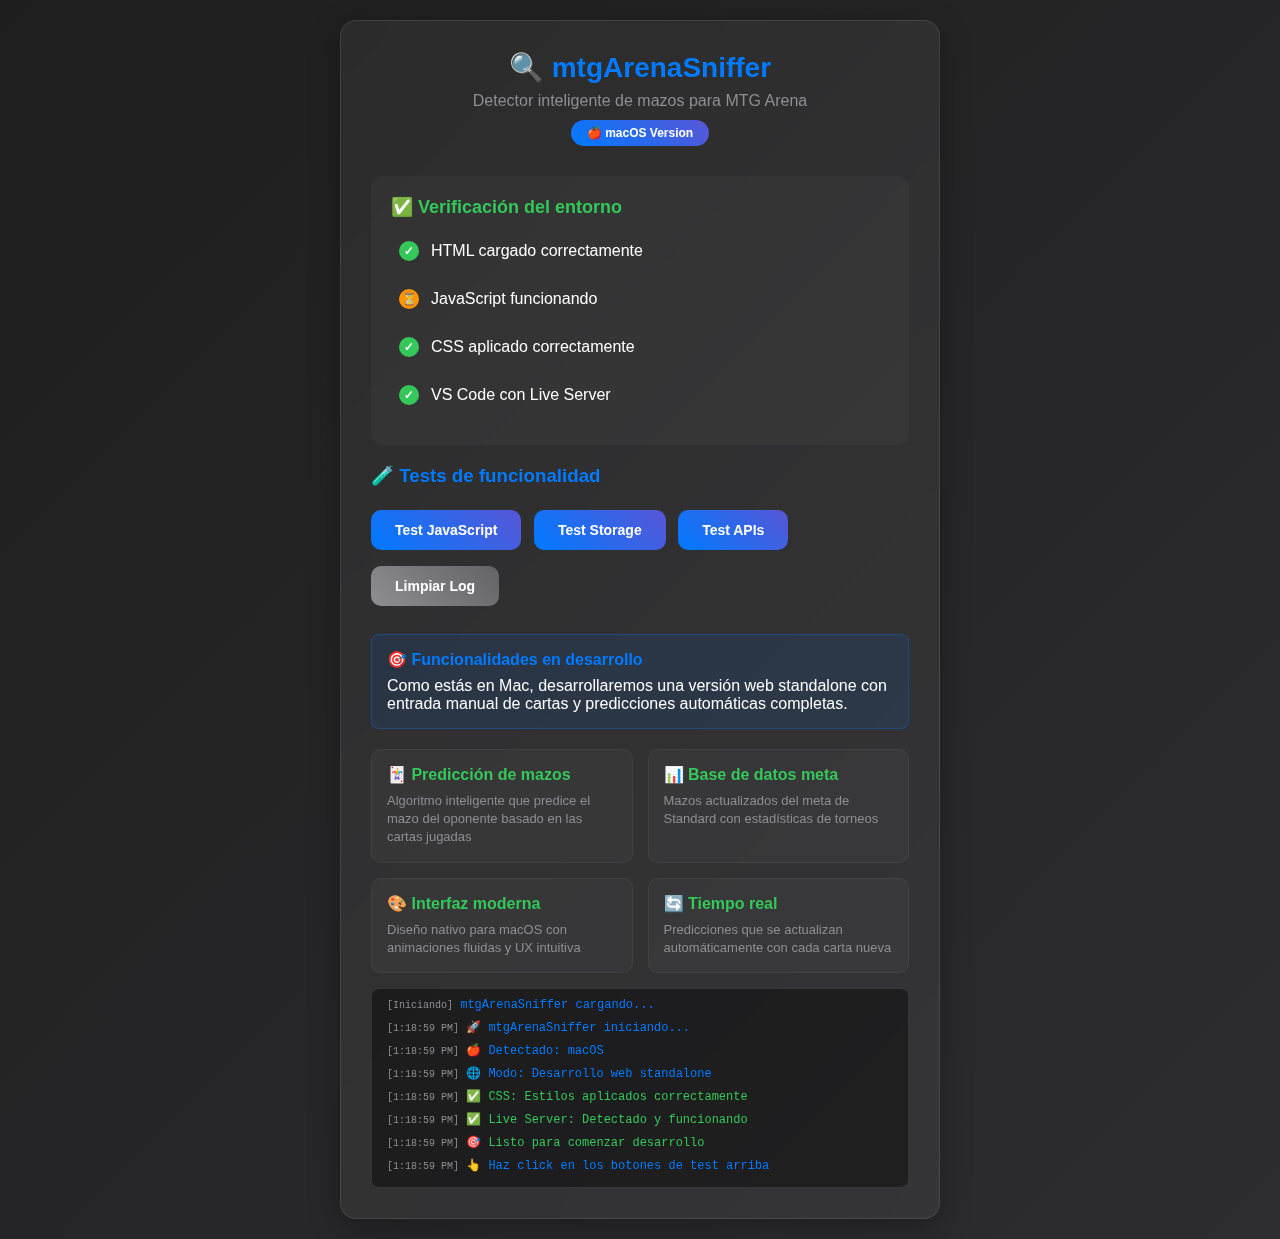
<file: mtgArenaSnipper/src/index.html>
<!DOCTYPE html>
<html lang="es">
<head>
    <meta charset="UTF-8">
    <meta name="viewport" content="width=device-width, initial-scale=1.0">
    <title>mtgArenaSniffer - Setup Test</title>
    <style>
        * {
            margin: 0;
            padding: 0;
            box-sizing: border-box;
        }

        body {
            font-family: -apple-system, BlinkMacSystemFont, 'Segoe UI', Roboto, sans-serif;
            background: linear-gradient(135deg, #1e1e1e, #2d2d30);
            color: white;
            padding: 20px;
            min-height: 100vh;
        }

        .container {
            max-width: 600px;
            margin: 0 auto;
            background: rgba(255, 255, 255, 0.05);
            border-radius: 16px;
            padding: 30px;
            backdrop-filter: blur(20px);
            border: 1px solid rgba(255, 255, 255, 0.1);
            box-shadow: 0 8px 32px rgba(0, 0, 0, 0.3);
        }

        .header {
            text-align: center;
            margin-bottom: 30px;
        }

        .header h1 {
            color: #007AFF;
            margin-bottom: 8px;
            font-size: 28px;
            font-weight: 600;
        }

        .subtitle {
            color: #8E8E93;
            font-size: 16px;
        }

        .platform-badge {
            background: linear-gradient(45deg, #007AFF, #5856D6);
            color: white;
            padding: 6px 16px;
            border-radius: 20px;
            font-size: 12px;
            font-weight: 600;
            display: inline-block;
            margin-top: 10px;
        }

        .checklist {
            background: rgba(255, 255, 255, 0.03);
            border-radius: 12px;
            padding: 20px;
            margin: 20px 0;
        }

        .checklist h3 {
            color: #34C759;
            margin-bottom: 15px;
            font-size: 18px;
        }

        .check-item {
            display: flex;
            align-items: center;
            margin-bottom: 12px;
            padding: 8px;
            border-radius: 8px;
            transition: background 0.2s;
        }

        .check-item:hover {
            background: rgba(255, 255, 255, 0.05);
        }

        .check-icon {
            width: 20px;
            height: 20px;
            border-radius: 50%;
            margin-right: 12px;
            display: flex;
            align-items: center;
            justify-content: center;
            font-size: 12px;
            font-weight: bold;
        }

        .check-icon.success {
            background: #34C759;
            color: white;
        }

        .check-icon.pending {
            background: #FF9500;
            color: white;
        }

        .check-icon.error {
            background: #FF3B30;
            color: white;
        }

        .test-section {
            margin: 20px 0;
        }

        .test-section h3 {
            color: #007AFF;
            margin-bottom: 15px;
        }

        .btn {
            background: linear-gradient(45deg, #007AFF, #5856D6);
            border: none;
            padding: 12px 24px;
            border-radius: 10px;
            color: white;
            cursor: pointer;
            margin: 8px 8px 8px 0;
            font-weight: 600;
            transition: transform 0.2s, box-shadow 0.2s;
            font-size: 14px;
        }

        .btn:hover {
            transform: translateY(-2px);
            box-shadow: 0 4px 16px rgba(0, 122, 255, 0.3);
        }

        .btn:active {
            transform: translateY(0);
        }

        .btn.secondary {
            background: linear-gradient(45deg, #8E8E93, #636366);
        }

        .btn.secondary:hover {
            box-shadow: 0 4px 16px rgba(142, 142, 147, 0.3);
        }

        .log-container {
            background: rgba(0, 0, 0, 0.4);
            border-radius: 8px;
            padding: 15px;
            margin-top: 15px;
            font-family: 'Monaco', 'Menlo', monospace;
            font-size: 12px;
            max-height: 200px;
            overflow-y: auto;
            border: 1px solid rgba(255, 255, 255, 0.1);
        }

        .log-entry {
            margin-bottom: 4px;
            padding: 2px 0;
        }

        .log-entry.success { color: #34C759; }
        .log-entry.error { color: #FF3B30; }
        .log-entry.warning { color: #FF9500; }
        .log-entry.info { color: #007AFF; }

        .timestamp {
            color: #8E8E93;
            font-size: 10px;
        }

        .info-box {
            background: rgba(0, 122, 255, 0.1);
            border: 1px solid rgba(0, 122, 255, 0.3);
            border-radius: 8px;
            padding: 15px;
            margin: 15px 0;
        }

        .info-box h4 {
            color: #007AFF;
            margin-bottom: 8px;
        }

        .feature-grid {
            display: grid;
            grid-template-columns: repeat(auto-fit, minmax(250px, 1fr));
            gap: 15px;
            margin-top: 20px;
        }

        .feature-card {
            background: rgba(255, 255, 255, 0.03);
            border-radius: 10px;
            padding: 15px;
            border: 1px solid rgba(255, 255, 255, 0.05);
        }

        .feature-card h4 {
            color: #34C759;
            margin-bottom: 8px;
        }

        .feature-card p {
            color: #8E8E93;
            font-size: 13px;
            line-height: 1.4;
        }

        @keyframes pulse {
            0%, 100% { opacity: 1; }
            50% { opacity: 0.6; }
        }

        .loading {
            animation: pulse 1.5s infinite;
        }
    </style>
</head>
<body>
    <div class="container">
        <div class="header">
            <h1>🔍 mtgArenaSniffer</h1>
            <p class="subtitle">Detector inteligente de mazos para MTG Arena</p>
            <span class="platform-badge">🍎 macOS Version</span>
        </div>

        <div class="checklist">
            <h3>✅ Verificación del entorno</h3>
            <div class="check-item">
                <div class="check-icon success" id="html-check">✓</div>
                <span>HTML cargado correctamente</span>
            </div>
            <div class="check-item">
                <div class="check-icon pending" id="js-check">⏳</div>
                <span>JavaScript funcionando</span>
            </div>
            <div class="check-item">
                <div class="check-icon pending" id="css-check">⏳</div>
                <span>CSS aplicado correctamente</span>
            </div>
            <div class="check-item">
                <div class="check-icon pending" id="vscode-check">⏳</div>
                <span>VS Code con Live Server</span>
            </div>
        </div>

        <div class="test-section">
            <h3>🧪 Tests de funcionalidad</h3>
            <button class="btn" onclick="testJavaScript()">Test JavaScript</button>
            <button class="btn" onclick="testLocalStorage()">Test Storage</button>
            <button class="btn" onclick="testFetch()">Test APIs</button>
            <button class="btn secondary" onclick="clearLog()">Limpiar Log</button>
        </div>

        <div class="info-box">
            <h4>🎯 Funcionalidades en desarrollo</h4>
            <p>Como estás en Mac, desarrollaremos una versión web standalone con entrada manual de cartas y predicciones automáticas completas.</p>
        </div>

        <div class="feature-grid">
            <div class="feature-card">
                <h4>🃏 Predicción de mazos</h4>
                <p>Algoritmo inteligente que predice el mazo del oponente basado en las cartas jugadas</p>
            </div>
            <div class="feature-card">
                <h4>📊 Base de datos meta</h4>
                <p>Mazos actualizados del meta de Standard con estadísticas de torneos</p>
            </div>
            <div class="feature-card">
                <h4>🎨 Interfaz moderna</h4>
                <p>Diseño nativo para macOS con animaciones fluidas y UX intuitiva</p>
            </div>
            <div class="feature-card">
                <h4>🔄 Tiempo real</h4>
                <p>Predicciones que se actualizan automáticamente con cada carta nueva</p>
            </div>
        </div>

        <div class="log-container" id="log">
            <div class="log-entry info">
                <span class="timestamp">[Iniciando]</span> mtgArenaSniffer cargando...
            </div>
        </div>
    </div>

    <script>
        // Variables globales
        let logContainer = document.getElementById('log');
        let testsPassed = 0;

        // Función para escribir logs
        function writeLog(message, type = 'info') {
            const timestamp = new Date().toLocaleTimeString();
            const entry = document.createElement('div');
            entry.className = `log-entry ${type}`;
            entry.innerHTML = `<span class="timestamp">[${timestamp}]</span> ${message}`;
            logContainer.appendChild(entry);
            logContainer.scrollTop = logContainer.scrollHeight;
        }

        // Test de JavaScript
        function testJavaScript() {
            try {
                writeLog('🧪 Ejecutando test de JavaScript...', 'info');
                
                // Tests básicos
                const testArray = [1, 2, 3];
                const testObject = { name: 'mtgArenaSniffer', version: '1.0' };
                const testPromise = Promise.resolve('Promise funciona');
                
                if (testArray.length === 3 && testObject.name === 'mtgArenaSniffer') {
                    writeLog('✅ JavaScript: Variables y objetos OK', 'success');
                    updateCheck('js-check', true);
                    testsPassed++;
                } else {
                    throw new Error('Variables no funcionan correctamente');
                }

                // Test de ES6
                const [first, ...rest] = testArray;
                const { name } = testObject;
                
                if (first === 1 && name === 'mtgArenaSniffer') {
                    writeLog('✅ JavaScript: ES6 features OK', 'success');
                } else {
                    throw new Error('ES6 features no funcionan');
                }

                writeLog('🎉 JavaScript completamente funcional', 'success');
                
            } catch (error) {
                writeLog(`❌ Error en JavaScript: ${error.message}`, 'error');
                updateCheck('js-check', false);
            }
        }

        // Test de localStorage
        function testLocalStorage() {
            try {
                writeLog('🧪 Testing Local Storage...', 'info');
                
                const testData = { test: 'mtgArenaSniffer', timestamp: Date.now() };
                localStorage.setItem('mtgArenaSnifferTest', JSON.stringify(testData));
                
                const retrieved = JSON.parse(localStorage.getItem('mtgArenaSnifferTest'));
                
                if (retrieved && retrieved.test === 'mtgArenaSniffer') {
                    writeLog('✅ Local Storage: Funcionando correctamente', 'success');
                    localStorage.removeItem('mtgArenaSnifferTest');
                } else {
                    throw new Error('No se pudo recuperar datos');
                }
                
            } catch (error) {
                writeLog(`❌ Local Storage Error: ${error.message}`, 'error');
            }
        }

        // Test de fetch API
        function testFetch() {
            writeLog('🧪 Testing Fetch API...', 'info');
            
            // Test con una API pública
            fetch('https://api.github.com/users/octocat')
                .then(response => {
                    if (!response.ok) {
                        throw new Error(`HTTP ${response.status}`);
                    }
                    return response.json();
                })
                .then(data => {
                    writeLog('✅ Fetch API: Funcionando correctamente', 'success');
                    writeLog(`📡 Test API response: ${data.login}`, 'info');
                })
                .catch(error => {
                    writeLog(`❌ Fetch API Error: ${error.message}`, 'error');
                    writeLog('ℹ️ Fetch API podría estar bloqueada por CORS', 'warning');
                });
        }

        // Actualizar checks visuales
        function updateCheck(checkId, success) {
            const check = document.getElementById(checkId);
            if (success) {
                check.className = 'check-icon success';
                check.textContent = '✓';
            } else {
                check.className = 'check-icon error';
                check.textContent = '✗';
            }
        }

        // Limpiar log
        function clearLog() {
            logContainer.innerHTML = '<div class="log-entry info"><span class="timestamp">[Limpiado]</span> Log reiniciado</div>';
        }

        // Auto-ejecutar al cargar
        document.addEventListener('DOMContentLoaded', function() {
            writeLog('🚀 mtgArenaSniffer iniciando...', 'info');
            writeLog('🍎 Detectado: macOS', 'info');
            writeLog('🌐 Modo: Desarrollo web standalone', 'info');
            
            // Verificar CSS
            const computed = getComputedStyle(document.body);
            if (computed.background.includes('gradient') || computed.background.includes('linear')) {
                writeLog('✅ CSS: Estilos aplicados correctamente', 'success');
                updateCheck('css-check', true);
            }
            
            // Verificar si está en Live Server
            if (location.protocol === 'http:' && location.hostname === '127.0.0.1') {
                writeLog('✅ Live Server: Detectado y funcionando', 'success');
                updateCheck('vscode-check', true);
            } else if (location.protocol === 'file:') {
                writeLog('⚠️ Abriendo desde archivo local - Recomendado usar Live Server', 'warning');
                updateCheck('vscode-check', false);
            }
            
            writeLog('🎯 Listo para comenzar desarrollo', 'success');
            writeLog('👆 Haz click en los botones de test arriba', 'info');
        });

        // Hacer disponible globalmente
        window.mtgArenaSnifferTest = {
            writeLog,
            testJavaScript,
            testLocalStorage,
            testFetch,
            clearLog
        };
    </script>
</body>
</html>
</file>
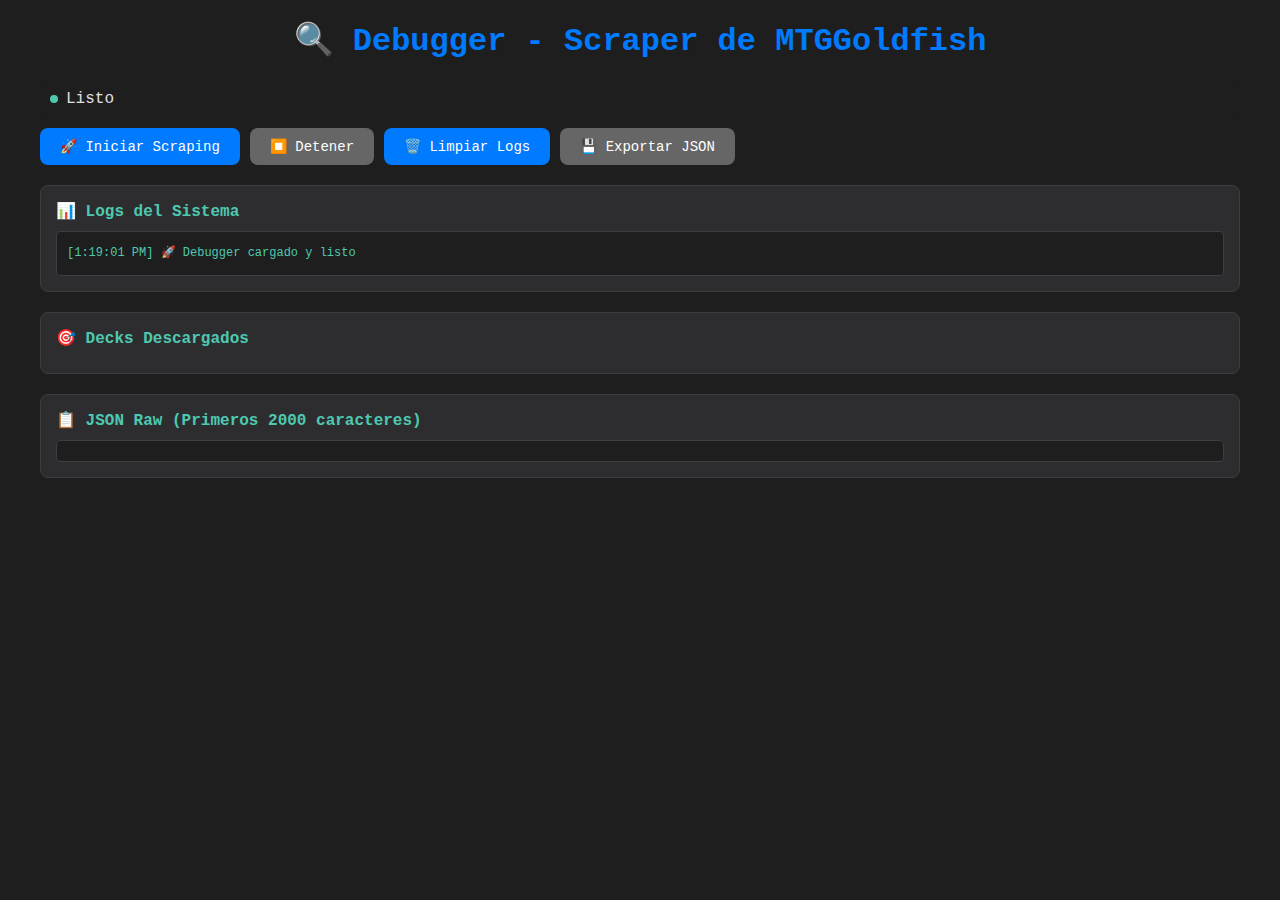
<file: mtgArenaSnipper/debug-scraper.html>
<!DOCTYPE html>
<html lang="es">
<head>
    <meta charset="UTF-8">
    <meta name="viewport" content="width=device-width, initial-scale=1.0">
    <title>🔍 Debug Scraper - MTG Sniffer</title>
    <style>
        * {
            margin: 0;
            padding: 0;
            box-sizing: border-box;
        }

        body {
            background: #1e1e1e;
            color: #e0e0e0;
            font-family: 'Courier New', monospace;
            padding: 20px;
        }

        .container {
            max-width: 1200px;
            margin: 0 auto;
        }

        h1 {
            color: #007AFF;
            margin-bottom: 20px;
            text-align: center;
        }

        .controls {
            display: flex;
            gap: 10px;
            margin-bottom: 20px;
            flex-wrap: wrap;
        }

        button {
            background: #007AFF;
            color: white;
            border: none;
            padding: 10px 20px;
            border-radius: 8px;
            cursor: pointer;
            font-size: 14px;
            font-family: 'Courier New', monospace;
        }

        button:hover {
            background: #0051D5;
        }

        button:disabled {
            background: #666;
            cursor: not-allowed;
        }

        .output-section {
            background: #2d2d30;
            border: 1px solid #3e3e42;
            border-radius: 8px;
            padding: 15px;
            margin-bottom: 20px;
        }

        .output-section h2 {
            color: #4EC9B0;
            margin-bottom: 10px;
            font-size: 16px;
        }

        .output-section h3 {
            color: #9CDCFE;
            margin: 10px 0 5px 0;
            font-size: 14px;
        }

        .log {
            background: #1e1e1e;
            border: 1px solid #3e3e42;
            border-radius: 4px;
            padding: 10px;
            max-height: 300px;
            overflow-y: auto;
            font-size: 12px;
            line-height: 1.4;
        }

        .log-entry {
            padding: 3px 0;
            border-bottom: 1px solid #3e3e42;
        }

        .log-entry:last-child {
            border-bottom: none;
        }

        .log-success { color: #4EC9B0; }
        .log-error { color: #F48771; }
        .log-warning { color: #DCD7A5; }
        .log-info { color: #9CDCFE; }

        .deck-card {
            background: #252526;
            border: 1px solid #3e3e42;
            border-radius: 4px;
            padding: 12px;
            margin: 10px 0;
        }

        .deck-header {
            display: flex;
            justify-content: space-between;
            align-items: center;
            margin-bottom: 8px;
            border-bottom: 1px solid #3e3e42;
            padding-bottom: 8px;
        }

        .deck-name {
            color: #4EC9B0;
            font-weight: bold;
        }

        .deck-meta {
            color: #9CDCFE;
            font-size: 12px;
        }

        .deck-stats {
            display: grid;
            grid-template-columns: repeat(auto-fit, minmax(150px, 1fr));
            gap: 10px;
            margin: 10px 0;
            font-size: 12px;
        }

        .stat {
            background: #1e1e1e;
            padding: 8px;
            border-radius: 4px;
            border-left: 3px solid #007AFF;
        }

        .stat-label {
            color: #858585;
            font-size: 11px;
        }

        .stat-value {
            color: #4EC9B0;
            font-weight: bold;
            margin-top: 3px;
        }

        .cards-list {
            background: #1e1e1e;
            border: 1px solid #3e3e42;
            border-radius: 4px;
            padding: 8px;
            margin: 8px 0;
            max-height: 200px;
            overflow-y: auto;
        }

        .card-item {
            padding: 4px 8px;
            border-bottom: 1px solid #3e3e42;
            font-size: 12px;
        }

        .card-item:last-child {
            border-bottom: none;
        }

        .card-count {
            color: #007AFF;
            font-weight: bold;
            margin-right: 5px;
        }

        .card-name {
            color: #9CDCFE;
        }

        .card-price {
            color: #858585;
            font-size: 11px;
            margin-left: 10px;
        }

        .status {
            display: flex;
            align-items: center;
            gap: 8px;
            padding: 10px;
            background: #1e1e1e;
            border-radius: 4px;
            margin-bottom: 10px;
        }

        .status-indicator {
            width: 8px;
            height: 8px;
            border-radius: 50%;
        }

        .status-indicator.ready { background: #4EC9B0; }
        .status-indicator.working { background: #DCD7A5; animation: pulse 1s infinite; }
        .status-indicator.error { background: #F48771; }

        @keyframes pulse {
            0%, 100% { opacity: 1; }
            50% { opacity: 0.5; }
        }

        .json-output {
            background: #1e1e1e;
            border: 1px solid #3e3e42;
            border-radius: 4px;
            padding: 10px;
            max-height: 400px;
            overflow-y: auto;
            font-size: 11px;
        }
    </style>
</head>
<body>
    <div class="container">
        <h1>🔍 Debugger - Scraper de MTGGoldfish</h1>

        <div class="status">
            <div class="status-indicator" id="status-indicator"></div>
            <span id="status-text">Listo</span>
        </div>

        <div class="controls">
            <button id="start-scraping" onclick="startScraping()">
                🚀 Iniciar Scraping
            </button>
            <button id="stop-scraping" onclick="stopScraping()" disabled>
                ⏹️ Detener
            </button>
            <button id="clear-logs" onclick="clearLogs()">
                🗑️ Limpiar Logs
            </button>
            <button id="export-json" onclick="exportJSON()" disabled>
                💾 Exportar JSON
            </button>
        </div>

        <div class="output-section">
            <h2>📊 Logs del Sistema</h2>
            <div class="log" id="system-log"></div>
        </div>

        <div class="output-section">
            <h2>🎯 Decks Descargados</h2>
            <div id="decks-container"></div>
        </div>

        <div class="output-section">
            <h2>📋 JSON Raw (Primeros 2000 caracteres)</h2>
            <div class="json-output" id="json-output"></div>
        </div>
    </div>

    <script type="module">
        import MTGGoldfishCompleteScraper from './src/infrastructure/data/MTGGoldfishCompleteScraper.js';

        let scraper = null;
        let scrapingData = null;
        let isScraping = false;

        // Hacer funciones disponibles globalmente
        window.startScraping = startScraping;
        window.stopScraping = stopScraping;
        window.clearLogs = clearLogs;
        window.exportJSON = exportJSON;
        window.addLog = addLog;

        function addLog(message, type = 'info') {
            const log = document.getElementById('system-log');
            const entry = document.createElement('div');
            entry.className = `log-entry log-${type}`;
            entry.textContent = `[${new Date().toLocaleTimeString()}] ${message}`;
            log.appendChild(entry);
            log.scrollTop = log.scrollHeight;
        }

        function updateStatus(text, type = 'ready') {
            const indicator = document.getElementById('status-indicator');
            const statusText = document.getElementById('status-text');

            indicator.className = `status-indicator ${type}`;
            statusText.textContent = text;
        }

        async function startScraping() {
            if (isScraping) {
                addLog('❌ Ya hay un scraping en progreso', 'warning');
                return;
            }

            isScraping = true;
            updateStatus('Scraping en progreso...', 'working');

            document.getElementById('start-scraping').disabled = true;
            document.getElementById('stop-scraping').disabled = false;

            addLog('🚀 Iniciando scraper...', 'info');

            try {
                scraper = new MTGGoldfishCompleteScraper();

                // Interceptar logs del scraper
                const originalLog = scraper.log.bind(scraper);
                scraper.log = function(message, data) {
                    addLog(`${message}${data ? ' ' + JSON.stringify(data) : ''}`, 'info');
                    originalLog(message, data);
                };

                const originalError = scraper.logError.bind(scraper);
                scraper.logError = function(message, data) {
                    addLog(`${message}${data ? ' ' + JSON.stringify(data) : ''}`, 'error');
                    originalError(message, data);
                };

                addLog('📥 Comenzando scraping...', 'info');
                scrapingData = await scraper.scrapeCompleteMetaData();

                addLog(`✅ Scraping completado! ${scrapingData.deckCount} deck(s) descargados`, 'success');
                addLog(`📊 ${scrapingData.totalRealCards} cartas totales, ${scrapingData.totalUniqueCards} únicas`, 'success');

                // Mostrar decks
                displayDecks();

                // Mostrar JSON
                displayJSON();

                document.getElementById('export-json').disabled = false;
                updateStatus('Scraping completado', 'ready');

            } catch (error) {
                addLog(`❌ Error en scraping: ${error.message}`, 'error');
                updateStatus('Error en scraping', 'error');
            } finally {
                isScraping = false;
                document.getElementById('start-scraping').disabled = false;
                document.getElementById('stop-scraping').disabled = true;
            }
        }

        function stopScraping() {
            isScraping = false;
            addLog('⏹️ Scraping detenido', 'warning');
            updateStatus('Detenido', 'error');

            document.getElementById('start-scraping').disabled = false;
            document.getElementById('stop-scraping').disabled = true;
        }

        function displayDecks() {
            const container = document.getElementById('decks-container');
            container.innerHTML = '';

            if (!scrapingData || !scrapingData.decks) {
                container.innerHTML = '<p style="color: #F48771;">No hay decks para mostrar</p>';
                return;
            }

            scrapingData.decks.forEach((deck, index) => {
                const card = document.createElement('div');
                card.className = 'deck-card';

                const mainboardCount = deck.mainboard ? deck.mainboard.length : 0;
                const sideboardCount = deck.sideboard ? deck.sideboard.length : 0;

                card.innerHTML = `
                    <div class="deck-header">
                        <div>
                            <div class="deck-name">🎯 ${index + 1}. ${deck.name}</div>
                            <div class="deck-meta">${deck.rank ? 'Rank: ' + deck.rank : ''} | Meta: ${deck.metaShare || 0}%</div>
                        </div>
                    </div>

                    <div class="deck-stats">
                        <div class="stat">
                            <div class="stat-label">Mainboard</div>
                            <div class="stat-value">${mainboardCount} cartas</div>
                        </div>
                        <div class="stat">
                            <div class="stat-label">Sideboard</div>
                            <div class="stat-value">${sideboardCount} cartas</div>
                        </div>
                        <div class="stat">
                            <div class="stat-label">Total Deck</div>
                            <div class="stat-value">${deck.totalCardsInDeck || 0} cartas</div>
                        </div>
                        <div class="stat">
                            <div class="stat-label">Colores</div>
                            <div class="stat-value">${(deck.colors || []).join('')}</div>
                        </div>
                        <div class="stat">
                            <div class="stat-label">Fuente</div>
                            <div class="stat-value">${deck.source || 'Unknown'}</div>
                        </div>
                    </div>

                    ${mainboardCount > 0 ? `
                        <div>
                            <h3>🎴 Mainboard (${mainboardCount} cartas)</h3>
                            <div class="cards-list">
                                ${deck.mainboard.slice(0, 20).map(card => `
                                    <div class="card-item">
                                        <span class="card-count">${card.copies}x</span>
                                        <span class="card-name">${card.name}</span>
                                        ${card.price ? `<span class="card-price">$${card.price}</span>` : ''}
                                    </div>
                                `).join('')}
                                ${mainboardCount > 20 ? `<div class="card-item" style="color: #858585;">... y ${mainboardCount - 20} más</div>` : ''}
                            </div>
                        </div>
                    ` : '<p style="color: #F48771;">No hay cartas de mainboard</p>'}

                    ${sideboardCount > 0 ? `
                        <div>
                            <h3>🛡️ Sideboard (${sideboardCount} cartas)</h3>
                            <div class="cards-list">
                                ${deck.sideboard.slice(0, 10).map(card => `
                                    <div class="card-item">
                                        <span class="card-count">${card.copies}x</span>
                                        <span class="card-name">${card.name}</span>
                                        ${card.price ? `<span class="card-price">$${card.price}</span>` : ''}
                                    </div>
                                `).join('')}
                                ${sideboardCount > 10 ? `<div class="card-item" style="color: #858585;">... y ${sideboardCount - 10} más</div>` : ''}
                            </div>
                        </div>
                    ` : ''}
                `;

                container.appendChild(card);
            });
        }

        function displayJSON() {
            const output = document.getElementById('json-output');
            if (!scrapingData) {
                output.textContent = 'No hay datos';
                return;
            }

            const jsonStr = JSON.stringify(scrapingData, null, 2);
            output.textContent = jsonStr.substring(0, 2000) + (jsonStr.length > 2000 ? '\n...[truncado]' : '');
        }

        function clearLogs() {
            document.getElementById('system-log').innerHTML = '';
            addLog('🗑️ Logs limpiados', 'info');
        }

        function exportJSON() {
            if (!scrapingData) {
                addLog('❌ No hay datos para exportar', 'error');
                return;
            }

            const json = JSON.stringify(scrapingData, null, 2);
            const blob = new Blob([json], { type: 'application/json' });
            const url = URL.createObjectURL(blob);
            const a = document.createElement('a');
            a.href = url;
            a.download = `mtg-scraping-${new Date().toISOString().split('T')[0]}.json`;
            a.click();
            URL.revokeObjectURL(url);

            addLog('💾 JSON exportado', 'success');
        }

        // Inicialización
        addLog('🚀 Debugger cargado y listo', 'success');
        updateStatus('Listo', 'ready');
    </script>
</body>
</html>
</file>
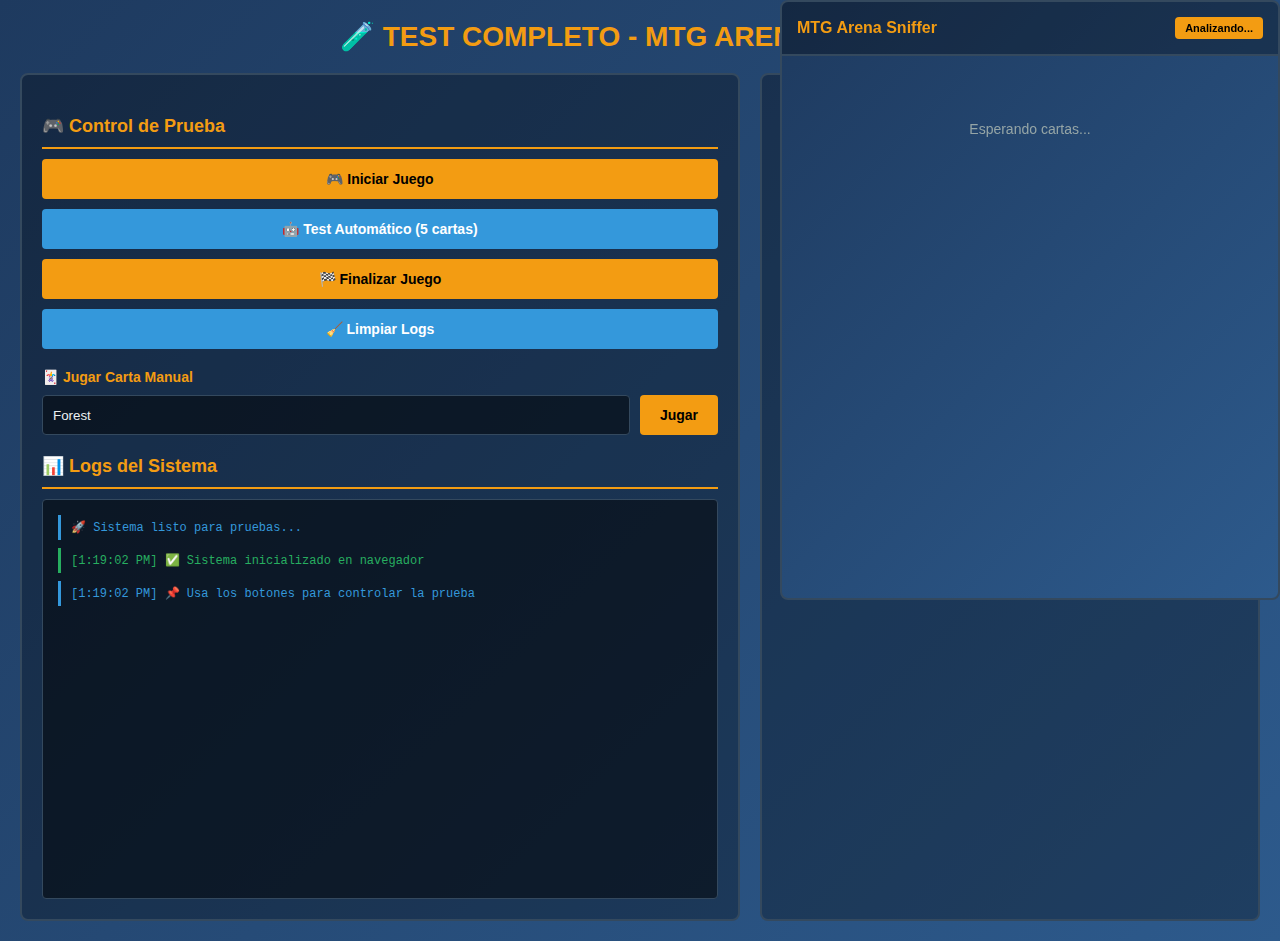
<file: mtgArenaSnipper/test-browser.html>
<!DOCTYPE html>
<html lang="es">
<head>
    <meta charset="UTF-8">
    <meta name="viewport" content="width=device-width, initial-scale=1.0">
    <title>🧪 MTG Arena Sniffer - Test Completo en Navegador</title>
    <style>
        * {
            margin: 0;
            padding: 0;
            box-sizing: border-box;
        }

        body {
            font-family: 'Segoe UI', Tahoma, Geneva, Verdana, sans-serif;
            background: linear-gradient(135deg, #1e3a5f 0%, #2d5a8c 100%);
            color: #ecf0f1;
            min-height: 100vh;
            padding: 20px;
        }

        .container {
            max-width: 1400px;
            margin: 0 auto;
            display: grid;
            grid-template-columns: 1fr 500px;
            gap: 20px;
        }

        .panel {
            background: rgba(0, 0, 0, 0.3);
            border: 2px solid #34495e;
            border-radius: 8px;
            padding: 20px;
        }

        h1 {
            color: #f39c12;
            margin-bottom: 20px;
            text-align: center;
            font-size: 28px;
        }

        h2 {
            color: #f39c12;
            margin-top: 20px;
            margin-bottom: 10px;
            font-size: 18px;
            border-bottom: 2px solid #f39c12;
            padding-bottom: 10px;
        }

        .controls {
            display: flex;
            flex-direction: column;
            gap: 10px;
            margin-bottom: 20px;
        }

        button {
            padding: 12px 20px;
            background: #f39c12;
            color: #000;
            border: none;
            border-radius: 4px;
            cursor: pointer;
            font-weight: bold;
            font-size: 14px;
            transition: all 0.3s;
        }

        button:hover {
            background: #e67e22;
            transform: translateY(-2px);
        }

        button:active {
            transform: translateY(0);
        }

        button.secondary {
            background: #3498db;
            color: #fff;
        }

        button.secondary:hover {
            background: #2980b9;
        }

        .input-group {
            display: flex;
            gap: 10px;
        }

        input {
            flex: 1;
            padding: 10px;
            border: 1px solid #34495e;
            border-radius: 4px;
            background: rgba(0, 0, 0, 0.5);
            color: #ecf0f1;
        }

        input::placeholder {
            color: #7f8c8d;
        }

        .log-container {
            background: rgba(0, 0, 0, 0.5);
            border: 1px solid #34495e;
            border-radius: 4px;
            padding: 15px;
            height: 400px;
            overflow-y: auto;
            font-size: 12px;
            font-family: 'Courier New', monospace;
        }

        .log-entry {
            margin-bottom: 8px;
            padding: 5px;
            border-left: 3px solid #34495e;
            padding-left: 10px;
        }

        .log-entry.info {
            color: #3498db;
            border-left-color: #3498db;
        }

        .log-entry.success {
            color: #27ae60;
            border-left-color: #27ae60;
        }

        .log-entry.warning {
            color: #f39c12;
            border-left-color: #f39c12;
        }

        .log-entry.error {
            color: #e74c3c;
            border-left-color: #e74c3c;
        }

        .overlay {
            position: fixed;
            top: 0;
            right: 0;
            width: 500px;
            height: 600px;
            background: linear-gradient(135deg, #1e3a5f 0%, #2d5a8c 100%);
            border: 2px solid #34495e;
            border-radius: 8px;
            overflow: hidden;
            font-size: 14px;
            z-index: 10000;
            display: none;
        }

        .overlay.active {
            display: flex;
            flex-direction: column;
        }

        .overlay-header {
            padding: 15px;
            background: rgba(0, 0, 0, 0.3);
            border-bottom: 2px solid #34495e;
            display: flex;
            justify-content: space-between;
            align-items: center;
        }

        .overlay-header h3 {
            color: #f39c12;
            font-size: 16px;
        }

        .status {
            padding: 5px 10px;
            border-radius: 4px;
            font-size: 11px;
            font-weight: bold;
        }

        .status.active {
            background: #f39c12;
            color: #000;
        }

        .overlay-body {
            flex: 1;
            overflow-y: auto;
            padding: 15px;
        }

        .predictions-list {
            display: flex;
            flex-direction: column;
            gap: 10px;
        }

        .prediction-item {
            padding: 10px;
            background: rgba(0, 0, 0, 0.2);
            border-left: 4px solid #3498db;
            border-radius: 4px;
        }

        .prediction-item h4 {
            margin-bottom: 5px;
            color: #fff;
            font-size: 13px;
        }

        .prediction-bar {
            width: 100%;
            height: 8px;
            background: rgba(0, 0, 0, 0.3);
            border-radius: 4px;
            overflow: hidden;
            margin-bottom: 3px;
        }

        .prediction-fill {
            height: 100%;
            background: linear-gradient(90deg, #3498db, #2ecc71);
            width: 0%;
        }

        .prediction-percentage {
            font-size: 11px;
            color: #f39c12;
            font-weight: bold;
        }

        .stats {
            display: grid;
            grid-template-columns: 1fr 1fr;
            gap: 10px;
            margin-top: 15px;
        }

        .stat-item {
            background: rgba(0, 0, 0, 0.2);
            padding: 10px;
            border-radius: 4px;
            text-align: center;
        }

        .stat-label {
            font-size: 11px;
            color: #95a5a6;
            margin-bottom: 5px;
        }

        .stat-value {
            font-size: 18px;
            color: #f39c12;
            font-weight: bold;
        }

        @media (max-width: 1200px) {
            .container {
                grid-template-columns: 1fr;
            }

            .overlay {
                position: relative;
                width: 100%;
                height: auto;
                z-index: auto;
            }
        }
    </style>
</head>
<body>
    <h1>🧪 TEST COMPLETO - MTG ARENA SNIFFER</h1>

    <div class="container">
        <div class="panel">
            <h2>🎮 Control de Prueba</h2>

            <div class="controls">
                <button onclick="startGame()">🎮 Iniciar Juego</button>
                <button class="secondary" onclick="toggleAutoTest()">🤖 Test Automático (5 cartas)</button>
                <button onclick="endGame()">🏁 Finalizar Juego</button>
                <button class="secondary" onclick="clearLogs()">🧹 Limpiar Logs</button>
            </div>

            <div style="margin-bottom: 20px;">
                <h3 style="color: #f39c12; font-size: 14px; margin-bottom: 10px;">🃏 Jugar Carta Manual</h3>
                <div class="input-group">
                    <input type="text" id="cardInput" placeholder="Ej: Lightning Bolt, Mountain..." value="Forest">
                    <button onclick="playCard()">Jugar</button>
                </div>
            </div>

            <h2>📊 Logs del Sistema</h2>
            <div class="log-container" id="logContainer">
                <div class="log-entry info">🚀 Sistema listo para pruebas...</div>
            </div>
        </div>

        <div class="panel">
            <h2 style="margin-top: 0;">📺 Vista Previa Overlay</h2>
            <div class="overlay active" id="overlay">
                <div class="overlay-header">
                    <h3>MTG Arena Sniffer</h3>
                    <div class="status active">Analizando...</div>
                </div>
                <div class="overlay-body">
                    <div id="overlayContent">
                        <p style="color: #95a5a6; text-align: center; margin-top: 50px;">
                            Esperando cartas...
                        </p>
                    </div>
                </div>
            </div>
        </div>
    </div>

    <script>
        // Sistema de logging
        const logs = [];
        const maxLogs = 100;

        function addLog(message, type = 'info') {
            logs.push({ message, type, time: new Date().toLocaleTimeString() });
            if (logs.length > maxLogs) logs.shift();

            const container = document.getElementById('logContainer');
            const entry = document.createElement('div');
            entry.className = `log-entry ${type}`;
            entry.textContent = `[${logs[logs.length - 1].time}] ${message}`;
            container.appendChild(entry);
            container.scrollTop = container.scrollHeight;
        }

        function clearLogs() {
            logs.length = 0;
            document.getElementById('logContainer').innerHTML = '';
            addLog('📋 Logs limpiados', 'info');
        }

        // Estado del juego
        let gameState = {
            isActive: false,
            turn: 0,
            cardsPlayed: [],
            predictions: []
        };

        // Simular predicciones
        const testDecks = [
            { name: 'Green Aggro', prob: 0.75, confidence: 'high' },
            { name: 'Red Burn', prob: 0.60, confidence: 'medium' },
            { name: 'Blue Control', prob: 0.40, confidence: 'medium' },
            { name: 'White Weenie', prob: 0.25, confidence: 'low' }
        ];

        function startGame() {
            gameState.isActive = true;
            gameState.turn = 0;
            gameState.cardsPlayed = [];
            gameState.predictions = [];

            addLog('🎮 Juego iniciado', 'success');
            updateOverlay();
        }

        function endGame() {
            if (!gameState.isActive) {
                addLog('⚠️ No hay juego activo', 'warning');
                return;
            }

            gameState.isActive = false;
            addLog(`🏁 Juego finalizado (${gameState.cardsPlayed.length} cartas jugadas)`, 'success');
            updateOverlay();
        }

        function playCard() {
            if (!gameState.isActive) {
                addLog('⚠️ Inicia un juego primero', 'warning');
                return;
            }

            const input = document.getElementById('cardInput');
            const cardName = input.value.trim();

            if (!cardName) {
                addLog('⚠️ Ingresa un nombre de carta', 'warning');
                return;
            }

            gameState.cardsPlayed.push(cardName);
            gameState.turn = Math.floor(gameState.cardsPlayed.length / 2) + 1;

            addLog(`🃏 ${cardName} jugada`, 'info');

            // Simular predicciones
            if (gameState.cardsPlayed.length >= 2) {
                updatePredictions();
            }

            input.value = '';
            updateOverlay();
        }

        function updatePredictions() {
            // Simular predicciones basadas en cartas
            gameState.predictions = testDecks.map(deck => {
                // Aumentar probabilidad conforme se juegan más cartas
                const factor = gameState.cardsPlayed.length * 0.1;
                const newProb = Math.min(deck.prob + factor, 0.99);
                return { ...deck, prob: newProb };
            }).sort((a, b) => b.prob - a.prob);

            addLog(`📊 Predicciones actualizadas (${gameState.cardsPlayed.length} cartas)`, 'success');

            // Simular confirmación automática al 85%
            if (gameState.predictions[0].prob >= 0.85) {
                addLog(`🎯 ¡MAZO CONFIRMADO! ${gameState.predictions[0].name} (${(gameState.predictions[0].prob * 100).toFixed(1)}%)`, 'success');
            }
        }

        function updateOverlay() {
            const content = document.getElementById('overlayContent');

            if (!gameState.isActive) {
                content.innerHTML = '<p style="color: #95a5a6; text-align: center; margin-top: 50px;">Esperando juego...</p>';
                return;
            }

            if (gameState.predictions.length === 0) {
                content.innerHTML = `
                    <p style="color: #95a5a6; text-align: center; margin-top: 50px;">
                        Cartas jugadas: ${gameState.cardsPlayed.length}<br>
                        (Necesita 2+ cartas para predicciones)
                    </p>
                `;
                return;
            }

            let html = '<div class="predictions-list">';

            gameState.predictions.forEach((pred, i) => {
                const percent = (pred.prob * 100).toFixed(1);
                html += `
                    <div class="prediction-item">
                        <h4>#${i + 1} - ${pred.name}</h4>
                        <div class="prediction-bar">
                            <div class="prediction-fill" style="width: ${percent}%"></div>
                        </div>
                        <div class="prediction-percentage">${percent}%</div>
                    </div>
                `;
            });

            html += '</div>';
            html += `
                <div class="stats">
                    <div class="stat-item">
                        <div class="stat-label">Cartas Jugadas</div>
                        <div class="stat-value">${gameState.cardsPlayed.length}</div>
                    </div>
                    <div class="stat-item">
                        <div class="stat-label">Top Predicción</div>
                        <div class="stat-value">${(gameState.predictions[0].prob * 100).toFixed(0)}%</div>
                    </div>
                </div>
            `;

            content.innerHTML = html;
        }

        let autoTestRunning = false;
        const testCards = ['Forest', 'Llanowar Elves', 'Torbran, Thane of Red Fell', 'Goblin Chainwhirler', 'Mountain'];

        function toggleAutoTest() {
            if (autoTestRunning) {
                autoTestRunning = false;
                addLog('⏹️ Test automático detenido', 'warning');
                return;
            }

            if (!gameState.isActive) {
                startGame();
            }

            autoTestRunning = true;
            addLog('🤖 Iniciando test automático...', 'success');

            let cardIndex = 0;
            const interval = setInterval(() => {
                if (!autoTestRunning || cardIndex >= testCards.length) {
                    clearInterval(interval);
                    autoTestRunning = false;
                    addLog('✅ Test automático completado', 'success');
                    return;
                }

                document.getElementById('cardInput').value = testCards[cardIndex];
                playCard();
                cardIndex++;
            }, 1000);
        }

        // Inicializar
        addLog('✅ Sistema inicializado en navegador', 'success');
        addLog('📌 Usa los botones para controlar la prueba', 'info');
    </script>
</body>
</html>
</file>
